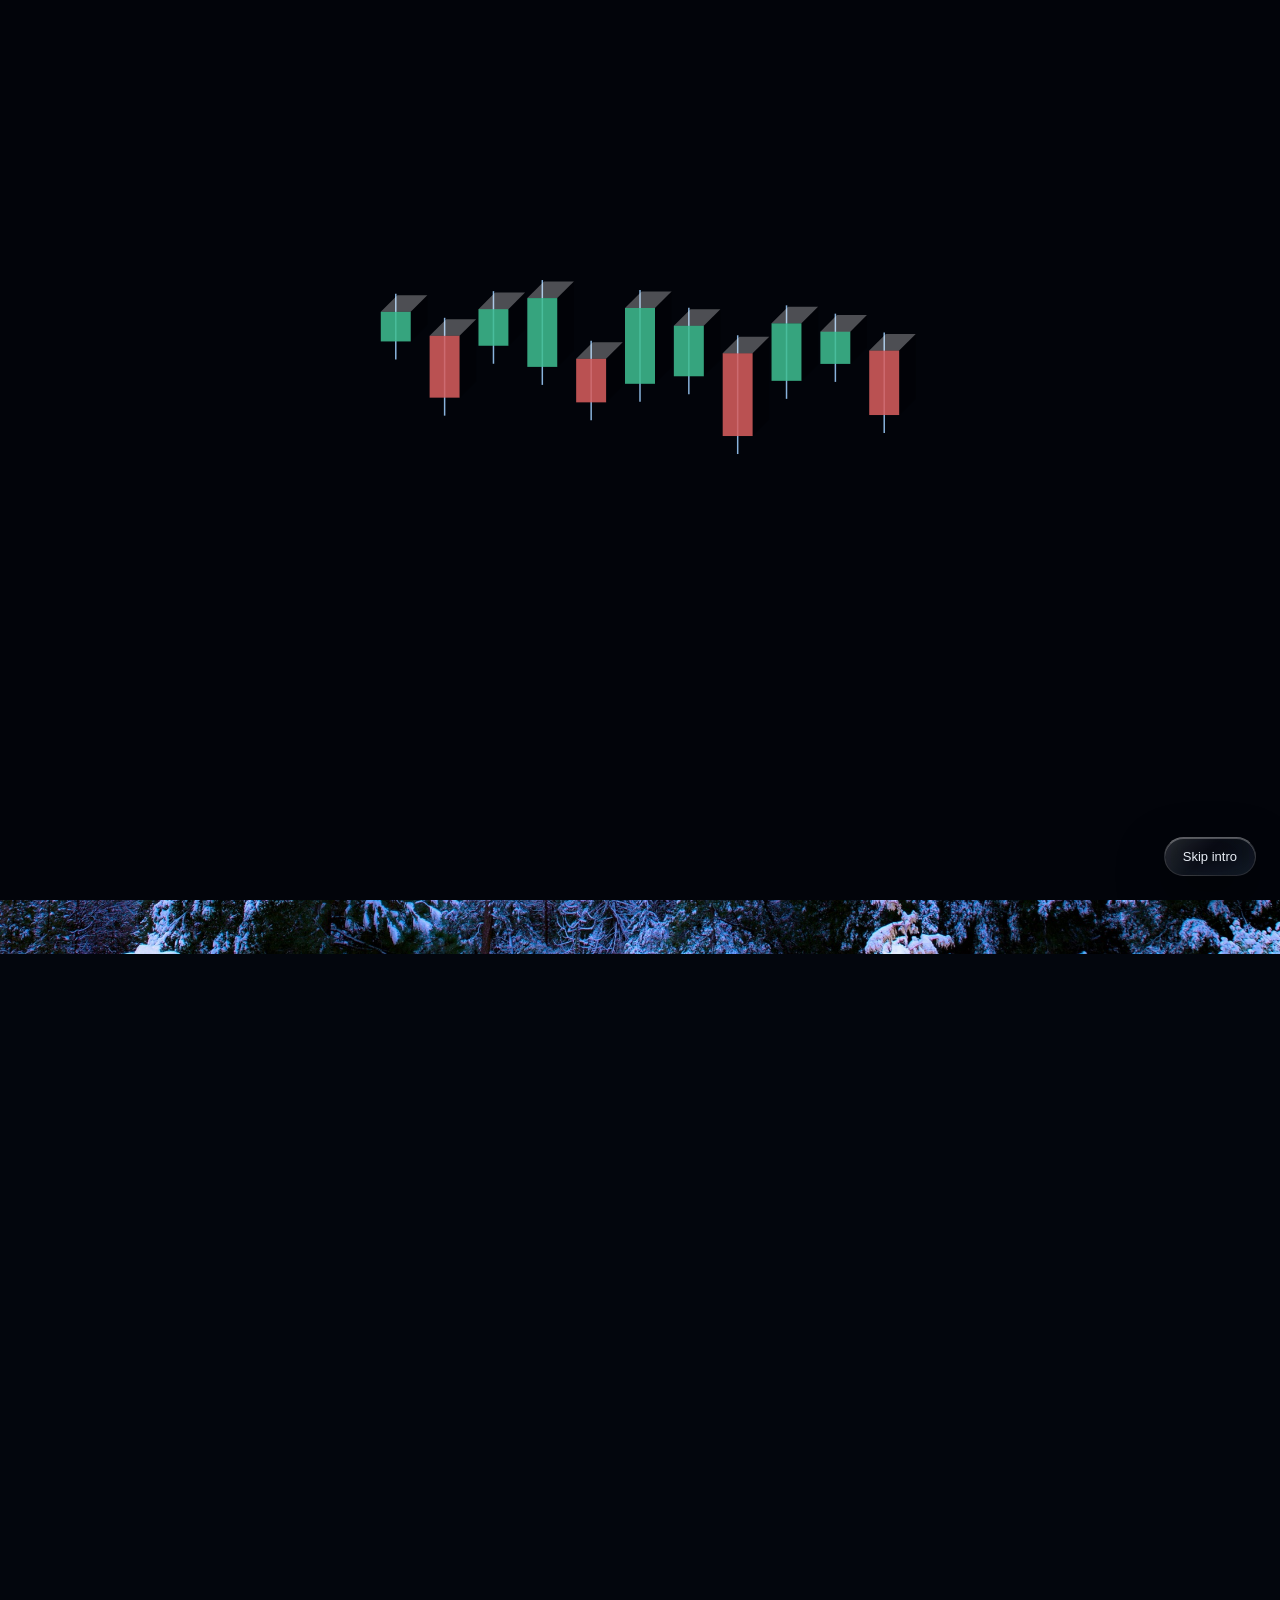
<file: index.html>
<!doctype html><html lang="en"><head><meta charset="utf-8"><meta name="viewport" content="width=device-width,initial-scale=1,viewport-fit=cover"><title>Crypto Orator — Independent Multi-Asset Trader</title><meta name="description" content="Crypto Orator is an independent trader focused on clarity, discipline and structured market analysis. No SL, No Trade, Emotions Are My Enemy."><link rel="canonical" href="https://cryptoorator.com/"><link rel="icon" href="assets/logo.svg"><meta property="og:title" content="Crypto Orator"><meta property="og:description" content="No SL, No Trade, Emotions Are My Enemy."><meta property="og:url" content="https://cryptoorator.com/"><meta property="og:image" content="https://cryptoorator.com/bg.jpg"><meta name="theme-color" content="#03060d"><link rel="stylesheet" href="css/style.css"></head><body>
<div id="bg"></div><div id="ov"></div>
<div id="pre" role="status" aria-label="Loading Crypto Orator"><canvas id="pc"></canvas><div class="pt"><img id="pl" src="assets/logo.svg" alt="" width="110" height="110"><h2 id="pn" class="metal">CRYPTO ORATOR</h2><p id="ps">No SL, No Trade, Emotions Are My Enemy.</p></div><button id="skip" class="gb glass">Skip intro</button></div>
<canvas id="fx" aria-hidden="true"></canvas>
<header>
<div class="glass bar"><div id="sess" aria-label="Forex market sessions"></div><div id="info" aria-live="off"></div></div>
<div class="glass bar"><div id="tick" aria-label="Live market prices"></div><div class="note">Not Exness quotes · <span id="tsn">Connecting…</span> · indicative Binance public data (QQQ proxy for Nasdaq) and ECB daily EUR/USD</div></div>
<nav class="glass bar nav" aria-label="Main"><a href="#home"><img src="assets/logo.svg" alt="Crypto Orator" width="26" height="26"></a><a href="#home">Home</a><a href="#about">About</a><a href="#markets">Markets</a><a href="#approach">Trading Approach</a><a href="blog.html">Market Insights</a><a href="#contact">Contact</a></nav>
</header>
<main>
<section id="home" data-u><div><img class="b logo3d" src="assets/logo.svg" alt="Crypto Orator logo" width="140" height="140"><h1 class="b metal">CRYPTO ORATOR</h1><p class="b slogan">No SL, No Trade, Emotions Are My Enemy.</p><p class="b">Independent Multi-Asset Trader · Trading Since 2024</p><div class="b row"><a class="gb glass" href="#approach">Explore My Approach</a><a class="gb glass" href="https://t.me/crypto_orator" rel="noopener">Connect on Telegram</a></div></div></section>
<section id="about" data-u><div class="w"><h2 class="b">About Crypto Orator</h2><p class="b">An independent trader focused on clarity, discipline and structured market analysis. Trading since 2024, on a select group of instruments, with a personal and relatively simple set of rules.</p><div class="g"><article class="b glass card"><h3>Discipline</h3><p>Rules come first. Every trade is planned before it is placed.</p></article><article class="b glass card"><h3>Risk awareness</h3><p>No SL, no trade. Risk is defined before entry, every time.</p></article><article class="b glass card"><h3>Emotional control</h3><p>Emotions are the enemy of a good plan, so the plan decides.</p></article></div></div></section>
<section id="markets" data-u><div class="w"><h2 class="b">Markets</h2><p class="b">Five instruments, and nothing else.</p><div class="g"><article class="b glass card"><div class="ic"></div><h3>XAU/USD</h3><p>Gold priced in US dollars, often watched as a safe-haven asset.</p></article><article class="b glass card"><div class="ic"></div><h3>US Oil</h3><p>US crude oil, sensitive to supply news and inventory data.</p></article><article class="b glass card"><div class="ic"></div><h3>NASDAQ / US Tech</h3><p>Exposure to large US technology companies.</p></article><article class="b glass card"><div class="ic"></div><h3>EUR/USD</h3><p>Euro against the US dollar, the most traded currency pair.</p></article><article class="b glass card"><div class="ic"></div><h3>BTC/USD</h3><p>Bitcoin against the US dollar, trading around the clock.</p></article></div></div></section>
<section id="approach" data-u><div class="w"><h2 class="b">Trading Approach</h2><p class="b">Eight concepts that shape a personal, rule-based approach. The animations are original educational illustrations, not real trades, live signals or guaranteed outcomes.</p>
<div class="g" data-u><article class="b glass card"><h3>Support &amp; Resistance</h3><canvas class="dg" data-d="0" role="img" aria-label="Price bouncing between support and resistance"></canvas><p>Price often pauses or turns at levels where buyers (support) or sellers (resistance) reacted before.</p></article><article class="b glass card"><h3>Order Blocks</h3><canvas class="dg" data-d="1" role="img" aria-label="Price reacting at an order block zone"></canvas><p>A zone around the last opposite candle before a strong move, watched as an area where price may react when revisited.</p></article></div>
<div class="g" data-u><article class="b glass card"><h3>Fair Value Gaps (FVG)</h3><canvas class="dg" data-d="2" role="img" aria-label="Three-candle imbalance and its gap"></canvas><p>A three-candle imbalance that leaves a gap between the first and third candle. Price sometimes returns to fill it.</p></article><article class="b glass card"><h3>Trendlines</h3><canvas class="dg" data-d="3" role="img" aria-label="Price following a rising trendline"></canvas><p>Lines joining higher lows (uptrend) or lower highs (downtrend) to read direction and possible reaction points.</p></article></div>
<div class="g" data-u><article class="b glass card"><h3>Breakout &amp; Breakdown</h3><canvas class="dg" data-d="4" role="img" aria-label="Price breaking above resistance"></canvas><p>Price closing beyond a key resistance (breakout) or support (breakdown), sometimes followed by a retest.</p></article><article class="b glass card"><h3>Fibonacci Golden Zone</h3><canvas class="dg" data-d="5" role="img" aria-label="Fibonacci retracement with golden zone"></canvas><p>Retracement levels drawn from a swing; the 50%–61.8% area is the golden zone. Used occasionally, never on its own.</p></article></div>
<div class="g" data-u><article class="b glass card"><h3>Liquidity Heatmaps</h3><canvas class="dg" data-d="6" role="img" aria-label="Illustrative liquidity heatmap"></canvas><p>Shows where orders may cluster. This is an illustration only, not real market data.</p></article><article class="b glass card"><h3>Supply &amp; Demand Zones</h3><canvas class="dg" data-d="7" role="img" aria-label="Price reacting to supply and demand zones"></canvas><p>Zones where selling (supply) or buying (demand) pressure previously drove sharp moves.</p></article></div>
</div></section>
<section id="contact" data-u><div class="w"><h2 class="b">Contact</h2><p class="b">Questions about strategy or market analysis? Telegram is the fastest way to reach me.</p><div class="b row" style="justify-content:flex-start"><a class="gb glass" href="https://t.me/crypto_orator" rel="noopener">Telegram</a><a class="gb glass" href="https://x.com/crypto_orator" rel="noopener">X / Twitter</a><a class="gb glass" href="mailto:info@cryptoorator.com">info@cryptoorator.com</a></div></div></section>
</main>
<footer id="foot" class="ft" data-u><div class="w"><div class="b wm metal" aria-hidden="true">CRYPTO ORATOR</div>
<div class="g fg"><div class="b glass card"><img src="assets/logo.svg" alt="" width="44" height="44"><p class="slogan">No SL, No Trade, Emotions Are My Enemy.</p><a class="gb glass" href="#home">Back to top</a></div>
<nav class="b glass card" aria-label="Footer"><h3>Explore</h3><a href="#about">About</a><a href="#markets">Markets</a><a href="#approach">Trading Approach</a><a href="blog.html">Market Insights</a></nav>
<div class="b glass card"><h3>Connect</h3><a href="https://t.me/crypto_orator" rel="noopener">Telegram</a><a href="https://x.com/crypto_orator" rel="noopener">X / Twitter</a><a href="mailto:info@cryptoorator.com">info@cryptoorator.com</a></div>
<div class="b glass card ck"><h3>Before every trade</h3><ul><li>Stop-loss is set</li><li>Risk is defined</li><li>Emotions are left outside</li></ul></div></div>
<div id="sky" class="b sky" aria-hidden="true"></div><p class="b fine">Educational content only. Trading involves substantial risk of loss; nothing here is financial advice or a signal service. Session times are conventional, not exchange opening hours.</p><p class="b fine">Ticker prices are indicative (Binance public data and ECB daily reference), not Exness quotes. © Crypto Orator</p></div></footer>
<a class="tg glass" href="https://t.me/crypto_orator" rel="noopener" aria-label="Contact Crypto Orator on Telegram"><svg viewBox="0 0 24 24"><path fill="#e8f4ff" d="M21.5 3.2 2.9 10.4c-.9.4-.9 1.2-.2 1.4l4.7 1.5 1.8 5.5c.2.6.4.7.9.3l2.6-2.1 4.8 3.5c.9.5 1.5.2 1.7-.8L22.9 4.6c.3-1.2-.4-1.8-1.4-1.4ZM8.7 13.2l9.6-6c.5-.3.9-.1.5.2l-7.9 7.1-.3 3.2Z"/></svg></a>
<script src="js/main.js"></script></body></html>
</file>
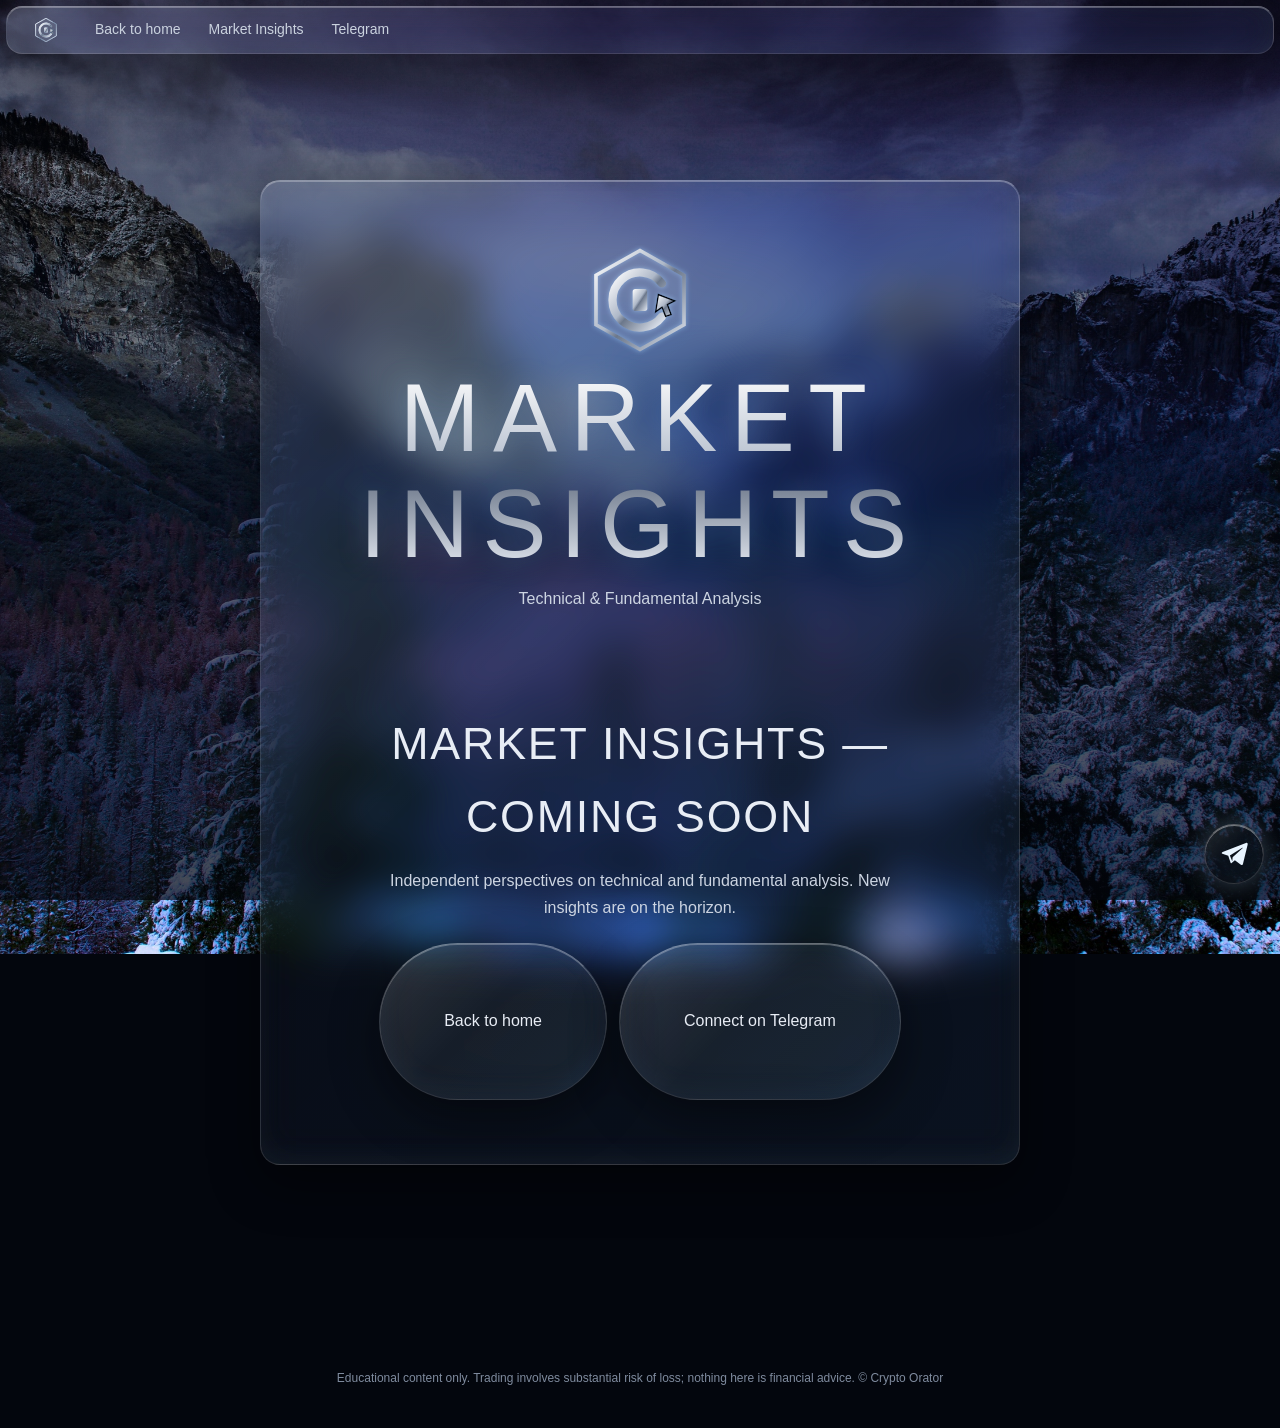
<file: blog.html>
<!doctype html><html lang="en"><head><meta charset="utf-8"><meta name="viewport" content="width=device-width,initial-scale=1,viewport-fit=cover"><title>Market Insights — Crypto Orator</title><meta name="description" content="Market Insights: independent technical and fundamental analysis from Crypto Orator. Coming soon."><link rel="canonical" href="https://cryptoorator.com/blog.html"><link rel="icon" href="assets/logo.svg"><meta name="theme-color" content="#03060d"><link rel="stylesheet" href="css/style.css"></head><body>
<div id="bg"></div><div id="ov" style="opacity:.7"></div>
<header><nav class="glass bar nav" aria-label="Main"><a href="index.html"><img src="assets/logo.svg" alt="Crypto Orator" width="26" height="26"></a><a href="index.html">Back to home</a><a href="blog.html" aria-current="page">Market Insights</a><a href="https://t.me/crypto_orator" rel="noopener">Telegram</a></nav></header>
<main class="cs"><div class="glass"><img class="logo3d" src="assets/logo.svg" alt="Crypto Orator" width="110" height="110"><h1 class="metal">MARKET INSIGHTS</h1><p>Technical &amp; Fundamental Analysis</p><div class="bars" aria-hidden="true"><i></i><i></i><i></i><i></i><i></i><i></i><i></i></div><h2>MARKET INSIGHTS — COMING SOON</h2><p>Independent perspectives on technical and fundamental analysis. New insights are on the horizon.</p><div class="row"><a class="gb glass" href="index.html">Back to home</a><a class="gb glass" href="https://t.me/crypto_orator" rel="noopener">Connect on Telegram</a></div>
<!-- Future articles: add <article class="glass card"> items inside this container -->
<div id="posts"></div></div></main>
<footer class="ft"><p class="fine">Educational content only. Trading involves substantial risk of loss; nothing here is financial advice. © Crypto Orator</p></footer>
<a class="tg glass" href="https://t.me/crypto_orator" rel="noopener" aria-label="Contact Crypto Orator on Telegram"><svg viewBox="0 0 24 24"><path fill="#e8f4ff" d="M21.5 3.2 2.9 10.4c-.9.4-.9 1.2-.2 1.4l4.7 1.5 1.8 5.5c.2.6.4.7.9.3l2.6-2.1 4.8 3.5c.9.5 1.5.2 1.7-.8L22.9 4.6c.3-1.2-.4-1.8-1.4-1.4ZM8.7 13.2l9.6-6c.5-.3.9-.1.5.2l-7.9 7.1-.3 3.2Z"/></svg></a>
</body></html>
</file>
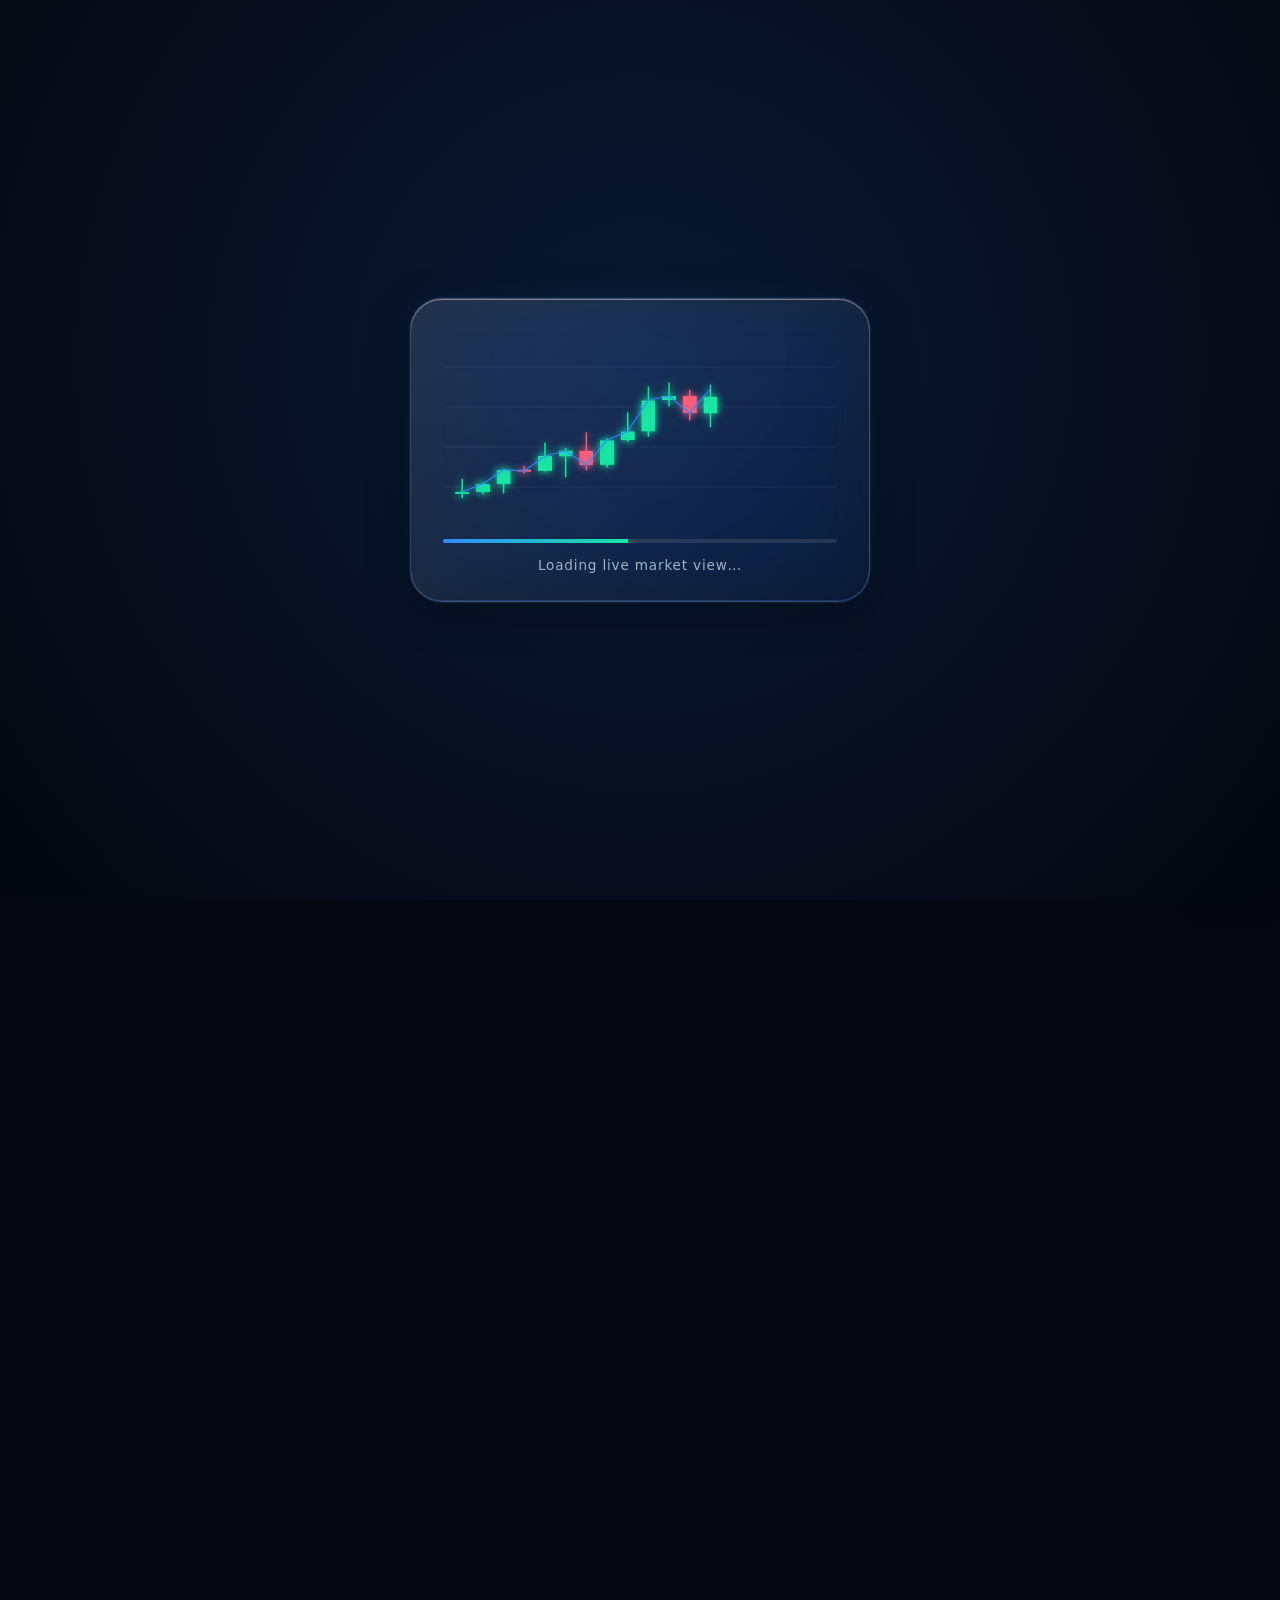
<file: Crypto Orator – Trader Portfolio.html>
<!DOCTYPE html>
<html lang="en"><head>
<meta charset="utf-8">
<meta name="viewport" content="width=device-width, initial-scale=1, viewport-fit=cover">
<title>Crypto Orator — Forex & Crypto Trading Support</title>
<style>
:root{--blue:#2f8bff;--green:#19e6a1;--ink:#eef6ff;--mute:#9db3c9;box-sizing:border-box;padding-top:env(safe-area-inset-top,0px);padding-bottom:env(safe-area-inset-bottom,0px)}
*{box-sizing:border-box;margin:0}
html{scroll-behavior:smooth;scroll-padding-top:150px}
body{font-family:"Sora","Segoe UI",system-ui,sans-serif;color:var(--ink);background:#05080f;min-height:100vh;overflow-x:hidden}
.bg{position:fixed;inset:0;z-index:-2;background:url(bg.jpg) center/cover no-repeat fixed,radial-gradient(60% 50% at 20% 15%,#0d3a6b 0,transparent 70%),radial-gradient(50% 50% at 85% 80%,#0a5a46 0,transparent 70%),#05080f}
.bg::after{content:"";position:absolute;inset:0;background:linear-gradient(180deg,rgba(3,6,14,.55),rgba(3,6,14,.8))}
.glass{position:relative;overflow:hidden;background:linear-gradient(135deg,rgba(255,255,255,.13),rgba(255,255,255,.03));backdrop-filter:blur(20px) saturate(180%);-webkit-backdrop-filter:blur(20px) saturate(180%);border:1px solid rgba(255,255,255,.16);box-shadow:inset 0 1px 0 rgba(255,255,255,.4),inset 0 -1px 0 rgba(47,139,255,.25),0 0 0 1px rgba(47,139,255,.12),0 10px 40px rgba(0,0,0,.45),0 0 30px rgba(47,139,255,.1);transition:box-shadow .4s,transform .4s}
.glass::after{content:"";position:absolute;inset:0;pointer-events:none;background:linear-gradient(115deg,transparent 35%,rgba(255,255,255,.28) 50%,transparent 65%);transform:translateX(-120%);transition:transform .8s}
.glass::before{content:"";position:absolute;inset:0;pointer-events:none;background:radial-gradient(240px circle at var(--mx,50%) var(--my,0%),rgba(120,200,255,.18),transparent 60%);opacity:0;transition:opacity .3s}
.glass:hover::after{transform:translateX(120%)}.glass:hover::before{opacity:1}
.glass:hover{box-shadow:inset 0 1px 0 rgba(255,255,255,.55),0 0 0 1px rgba(25,230,161,.35),0 14px 50px rgba(0,0,0,.5),0 0 45px rgba(25,230,161,.22)}
a{color:inherit;text-decoration:none}
/* preloader */
#pre{position:fixed;inset:0;z-index:100;display:grid;place-items:center;background:radial-gradient(circle at 50% 40%,#0a1a33,#03060e);transition:opacity .9s,visibility .9s}
#pre.done{opacity:0;visibility:hidden}
#pre .box{padding:28px 32px;border-radius:32px;text-align:center;width:min(460px,90vw)}
#pre canvas{width:100%;height:200px;display:block}
#pre p{margin-top:14px;font-size:.85rem;color:var(--mute);letter-spacing:.06em}
.bar{height:4px;border-radius:4px;background:rgba(255,255,255,.1);margin-top:12px;overflow:hidden}
.bar i{display:block;height:100%;width:0;background:linear-gradient(90deg,var(--blue),var(--green));box-shadow:0 0 12px var(--green)}
/* layout */
.wrap{width:min(1100px,92vw);margin:0 auto;display:flex;flex-direction:column;gap:22px;padding:14px 0 120px}
.slot{will-change:transform,opacity}
.pre-asm .slot{opacity:0}
header.slot{position:sticky;top:10px;z-index:20;display:flex;flex-direction:column;gap:10px}
.nav{display:flex;align-items:center;justify-content:space-between;gap:12px;padding:10px 14px 10px 20px;border-radius:999px;flex-wrap:wrap}
.logo{font-weight:700;letter-spacing:.02em}.logo b{color:var(--green);text-shadow:0 0 14px var(--green)}
.nav nav{display:flex;gap:4px;flex-wrap:wrap}
.nav nav a,.soc a{padding:8px 14px;border-radius:999px;font-size:.88rem;color:var(--mute);transition:.3s}
.nav nav a:hover{color:#fff;background:rgba(255,255,255,.1)}
.soc{display:flex;gap:6px}.soc a{padding:0;width:38px;height:38px;display:grid;place-items:center;border:1px solid rgba(255,255,255,.18);background:rgba(255,255,255,.06)}
.soc a:hover{color:#fff;box-shadow:0 0 18px var(--blue);border-color:var(--blue)}
.soc svg{width:18px;height:18px;fill:currentColor}
.ticker{border-radius:999px;padding:10px 0;overflow:hidden;mask-image:linear-gradient(90deg,transparent,#000 6%,#000 94%,transparent)}
.track{display:flex;width:max-content;animation:run 28s linear infinite}
.ticker:hover .track{animation-play-state:paused}
.track span{padding:0 28px;font-size:.9rem;white-space:nowrap;font-variant-numeric:tabular-nums}
.track em{font-style:normal;color:var(--mute);margin-right:8px}
.up{color:var(--green)}.dn{color:#ff5d7a}
@keyframes run{to{transform:translateX(-50%)}}
.hero{border-radius:40px;padding:clamp(34px,7vw,84px) clamp(22px,5vw,64px);text-align:left}
.hero h1{font-size:clamp(2.2rem,6.2vw,4.8rem);line-height:1.02;letter-spacing:-.03em;font-weight:800;max-width:14ch}
.hero h1 span{background:linear-gradient(90deg,var(--blue),var(--green));-webkit-background-clip:text;background-clip:text;color:transparent;filter:drop-shadow(0 0 18px rgba(25,230,161,.35))}
.hero p{margin:22px 0 32px;max-width:52ch;color:var(--mute);font-size:1.05rem;line-height:1.65}
.btn{display:inline-flex;align-items:center;gap:10px;padding:16px 30px;border-radius:999px;font-weight:700;color:#fff;background:linear-gradient(135deg,rgba(47,139,255,.55),rgba(25,230,161,.4));border:1px solid rgba(255,255,255,.35);box-shadow:inset 0 1px 0 rgba(255,255,255,.5),0 0 34px rgba(47,139,255,.45),0 0 60px rgba(25,230,161,.2);animation:pulse 3s infinite}
.btn svg{width:20px;height:20px;fill:#fff}
@keyframes pulse{50%{box-shadow:inset 0 1px 0 rgba(255,255,255,.5),0 0 46px rgba(47,139,255,.7),0 0 80px rgba(25,230,161,.4)}}
.sec h2{font-size:clamp(1.6rem,3.6vw,2.4rem);letter-spacing:-.02em;margin:6px 6px 4px}
.sec>p{margin:0 6px 20px;color:var(--mute);max-width:60ch;line-height:1.6}
.grid{display:grid;grid-template-columns:repeat(auto-fit,minmax(240px,1fr));gap:16px}
.card{border-radius:28px;padding:26px}
.card:hover{transform:translateY(-6px)}
.card .ic{width:46px;height:46px;border-radius:16px;display:grid;place-items:center;margin-bottom:16px;border:1px solid rgba(255,255,255,.25);background:rgba(47,139,255,.18);box-shadow:0 0 20px rgba(47,139,255,.4)}
.card:nth-child(even) .ic{background:rgba(25,230,161,.16);box-shadow:0 0 20px rgba(25,230,161,.4)}
.card svg{width:24px;height:24px;stroke:#fff;fill:none;stroke-width:1.8;stroke-linecap:round;stroke-linejoin:round}
.card h3{font-size:1.15rem;margin-bottom:8px}.card p{color:var(--mute);font-size:.93rem;line-height:1.6}
.cta{border-radius:36px;padding:clamp(28px,5vw,54px);text-align:center}
.cta h2{font-size:clamp(1.5rem,3.6vw,2.4rem);letter-spacing:-.02em;margin-bottom:10px}
.cta p{color:var(--mute);margin-bottom:24px}
footer.slot{border-radius:28px;padding:22px 26px;display:flex;flex-direction:column;gap:14px;align-items:center;text-align:center}
footer small{color:var(--mute);max-width:80ch;line-height:1.6;font-size:.78rem}
.fab{position:fixed;right:max(18px,env(safe-area-inset-right));bottom:calc(18px + env(safe-area-inset-bottom,0px));z-index:50;width:62px;height:62px;border-radius:50%;display:grid;place-items:center;background:linear-gradient(135deg,rgba(47,139,255,.6),rgba(25,230,161,.45));animation:float 3.5s ease-in-out infinite,pulse 3s infinite}
.fab svg{width:30px;height:30px;fill:#fff}
@keyframes float{50%{transform:translateY(-8px)}}
/* labourer agents */
.bot{position:fixed;left:0;top:0;z-index:90;width:34px;height:34px;pointer-events:none;filter:drop-shadow(0 0 8px var(--green))}
.bot svg{width:100%;height:100%}
.bot .beam{animation:spin 1s linear infinite;transform-origin:center}
@keyframes spin{to{transform:rotate(360deg)}}
.spark{position:fixed;z-index:89;width:4px;height:4px;border-radius:50%;background:var(--green);box-shadow:0 0 8px var(--green);pointer-events:none}
:focus-visible{outline:2px solid var(--green);outline-offset:3px}
@media(max-width:640px){.nav nav{display:none}}
@media(prefers-reduced-motion:reduce){.track,.btn,.fab{animation:none}.glass::after{display:none}}
</style></head>
<body>
<div class="bg"></div>

<div id="pre"><div class="box glass"><canvas id="cv" width="800" height="400"></canvas><div class="bar"><i id="pb"></i></div><p>Loading live market view…</p></div></div>

<svg width="0" height="0" style="position:absolute"><defs>
<symbol id="tg" viewBox="0 0 24 24"><path d="M21.5 3.3 2.9 10.5c-1.3.5-1.2 1.2-.2 1.5l4.7 1.5 1.8 5.5c.2.6.4.8.8.8s.6-.2.9-.5l2.3-2.3 4.7 3.5c.9.5 1.5.2 1.7-.8L22.9 4.7c.3-1.2-.5-1.8-1.4-1.4ZM8.6 13.2l9.6-6c.5-.3.9-.1.6.2l-8 7.2-.3 3.4-1.9-4.8Z"/></symbol>
<symbol id="x" viewBox="0 0 24 24"><path d="M18.2 2.3h3.3l-7.2 8.3 8.5 11.2h-6.7l-5.2-6.8-6 6.8H1.6l7.7-8.8L1.2 2.3H8l4.7 6.2 5.5-6.2Zm-1.2 17.5h1.8L7.1 4.2H5.1L17 19.8Z"/></symbol>
<symbol id="mail" viewBox="0 0 24 24"><path d="M3 5h18a1 1 0 0 1 1 1v12a1 1 0 0 1-1 1H3a1 1 0 0 1-1-1V6a1 1 0 0 1 1-1Zm9 7.2L4.5 7v1.4L12 13.6l7.5-5.2V7L12 12.2Z"/></symbol>
</defs></svg>

<div class="wrap pre-asm" id="wrap">
<header class="slot" data-from="top">
 <div class="nav glass">
  <a class="logo" href="#top">Crypto<b>Orator</b></a>
  <nav><a href="#top">Home</a><a href="#method">Methodology</a><a href="#contact">Contact</a></nav>
  <div class="soc">
   <a href="https://t.me/crypto_orator" aria-label="Telegram" target="_blank" rel="noopener"><svg><use href="#tg"/></svg></a>
   <a href="https://x.com/crypto_orator" aria-label="X / Twitter" target="_blank" rel="noopener"><svg><use href="#x"/></svg></a>
   <a href="mailto:info@cryptoorator.com" aria-label="Email"><svg><use href="#mail"/></svg></a>
  </div>
 </div>
 <div class="ticker glass slot-t" aria-label="Price ticker"><div class="track" id="track"></div></div>
</header>

<section class="hero glass slot" id="top" data-from="left">
 <h1>Trade with a mentor beside you.</h1>
 <p>One-on-one personal trading support and market analysis for new Forex and crypto traders. Learn to read price, plan entries, and manage risk with clear, step-by-step guidance.</p>
 <a class="btn" href="https://t.me/crypto_orator" target="_blank" rel="noopener"><svg><use href="#tg"/></svg>Message me on Telegram</a>
</section>

<section class="sec slot" id="method" data-from="right">
 <h2>How I read the market</h2>
 <p>Five price-action concepts I use on every chart, and teach in every session.</p>
 <div class="grid">
  <article class="card glass"><div class="ic"><svg viewBox="0 0 24 24"><path d="M3 8h18M3 16h18M7 12l3-3 3 4 4-5"/></svg></div><h3>Support &amp; Resistance</h3><p>Price levels where buyers or sellers have repeatedly stepped in. They frame every trade idea.</p></article>
  <article class="card glass"><div class="ic"><svg viewBox="0 0 24 24"><rect x="4" y="9" width="7" height="10" rx="1"/><path d="M15 5v14M19 8v8"/></svg></div><h3>Order Block (OB)</h3><p>The last opposing candle before a strong move, where large orders often sit waiting.</p></article>
  <article class="card glass"><div class="ic"><svg viewBox="0 0 24 24"><path d="M4 6h16M4 18h16M12 6v12M9 9l3-3 3 3M9 15l3 3 3-3"/></svg></div><h3>Supply &amp; Demand Zones</h3><p>Areas where price left quickly, showing an imbalance between sellers and buyers.</p></article>
  <article class="card glass"><div class="ic"><svg viewBox="0 0 24 24"><path d="M5 20V10M12 14V4M19 20v-8"/><path d="M5 10h7M12 14h7" stroke-dasharray="2 3"/></svg></div><h3>Fair Value Gap (FVG)</h3><p>A three-candle gap that price tends to revisit to fill inefficiency before continuing.</p></article>
  <article class="card glass"><div class="ic"><svg viewBox="0 0 24 24"><path d="M3 5h18M3 10h18M3 15h18M3 20h18"/><path d="M3 13h18" stroke-width="3" opacity=".6"/></svg></div><h3>Golden Zone (Fibonacci)</h3><p>The 0.618–0.786 retracement area, where pullbacks often end and trends resume.</p></article>
 </div>
</section>

<section class="cta glass slot" id="contact" data-from="bottom">
 <h2>Ready for your first guided trade?</h2>
 <p>Tell me your experience level and goals. I will reply with a plan for your first week.</p>
 <a class="btn" href="https://t.me/crypto_orator" target="_blank" rel="noopener"><svg><use href="#tg"/></svg>Start on Telegram</a>
</section>

<footer class="glass slot" data-from="left">
 <div class="soc">
  <a href="https://t.me/crypto_orator" aria-label="Telegram" target="_blank" rel="noopener"><svg><use href="#tg"/></svg></a>
  <a href="https://x.com/crypto_orator" aria-label="X / Twitter" target="_blank" rel="noopener"><svg><use href="#x"/></svg></a>
  <a href="mailto:info@cryptoorator.com" aria-label="Email"><svg><use href="#mail"/></svg></a>
 </div>
 <small>Risk disclaimer: Trading Forex, crypto and CFDs carries a high level of risk and may not suit every investor. You can lose some or all of your capital. Nothing here is financial advice. Past performance does not guarantee future results. Only trade with money you can afford to lose.</small>
 <small>© 2026 Crypto Orator</small>
</footer>
</div>

<a class="fab glass" href="https://t.me/crypto_orator" aria-label="Telegram" target="_blank" rel="noopener"><svg><use href="#tg"/></svg></a>

<script>
const RM=matchMedia('(prefers-reduced-motion: reduce)').matches;
const sleep=ms=>new Promise(r=>setTimeout(r,ms));
/* glass cursor light */
document.addEventListener('pointermove',e=>{const g=e.target.closest&&e.target.closest('.glass');if(g){const r=g.getBoundingClientRect();g.style.setProperty('--mx',(e.clientX-r.left)+'px');g.style.setProperty('--my',(e.clientY-r.top)+'px')}});

/* ticker */
const P={BTC:{p:67250,d:2},ETH:{p:2480,d:2},XAUUSD:{p:2650,d:2}};
const fmt=(v,d)=>v.toLocaleString('en-US',{minimumFractionDigits:d,maximumFractionDigits:d});
const open0={};
function draw(){const one=Object.entries(P).map(([k,o])=>{open0[k]??=o.p;const c=(o.p/open0[k]-1)*100;return `<span><em>${k}</em>$${fmt(o.p,o.d)} <b class="${c>=0?'up':'dn'}">${c>=0?'▲':'▼'} ${Math.abs(c).toFixed(2)}%</b></span>`}).join('');
 document.getElementById('track').innerHTML=one.repeat(4)}
async function live(){try{const s=encodeURIComponent('["BTCUSDT","ETHUSDT","PAXGUSDT"]');
 const r=await fetch('https://api.binance.com/api/v3/ticker/price?symbols='+s);const j=await r.json();
 const m={BTCUSDT:'BTC',ETHUSDT:'ETH',PAXGUSDT:'XAUUSD'};j.forEach(i=>{P[m[i.symbol]].p=parseFloat(i.price)});return true}catch(e){return false}}
async function tick(){if(!(await live())){for(const k in P)P[k].p*=1+(Math.random()-.5)*.0016}draw()}
draw();tick();setInterval(tick,5000);

/* preloader candles */
const cv=document.getElementById('cv'),cx=cv.getContext('2d');
const N=18,cs=[];let pr=50;for(let i=0;i<N;i++){const o=pr,c=o+(Math.random()-.42)*30;cs.push({o,c,h:Math.max(o,c)+Math.random()*12,l:Math.min(o,c)-Math.random()*12});pr=c}
let t0=performance.now(),raf;
function frame(now){const t=(now-t0)/1000;cx.clearRect(0,0,800,400);
 const mn=Math.min(...cs.map(c=>c.l))-10,mx=Math.max(...cs.map(c=>c.h))+10,Y=v=>380-(v-mn)/(mx-mn)*350;
 cx.strokeStyle='rgba(255,255,255,.06)';for(let i=1;i<5;i++){cx.beginPath();cx.moveTo(0,i*80);cx.lineTo(800,i*80);cx.stroke()}
 cs.forEach((c,i)=>{const k=Math.min(1,Math.max(0,t*3-i*.35)),e=1-Math.pow(1-k,3);if(!k)return;
  const w=Math.sin(t*2+i)*.03,x=25+i*42,up=c.c>=c.o,col=up?'#19e6a1':'#ff5d7a';
  const f=v=>Y(c.o+(v-c.o)*e*(1+w));cx.shadowColor=col;cx.shadowBlur=18;cx.strokeStyle=col;cx.fillStyle=col;cx.lineWidth=3;
  cx.beginPath();cx.moveTo(x+14,f(c.h));cx.lineTo(x+14,f(c.l));cx.stroke();
  const a=f(c.o),b=f(c.c);cx.fillRect(x,Math.min(a,b),28,Math.max(4,Math.abs(a-b)))});
 cx.shadowBlur=0;
 cx.beginPath();cs.forEach((c,i)=>{const k=Math.min(1,Math.max(0,t*3-i*.35));if(k>0){const x=39+i*42;i?cx.lineTo(x,Y(c.c)):cx.moveTo(x,Y(c.c))}});
 cx.strokeStyle='#2f8bff';cx.lineWidth=2;cx.shadowColor='#2f8bff';cx.shadowBlur=14;cx.stroke();
 document.getElementById('pb').style.width=Math.min(100,t/(RM?.5:3.2)*100)+'%';
 raf=requestAnimationFrame(frame)}
raf=requestAnimationFrame(frame);

/* labourer agents */
const botSVG=`<svg viewBox="0 0 40 40"><circle class="beam" cx="20" cy="20" r="17" fill="none" stroke="#2f8bff" stroke-width="2" stroke-dasharray="6 5"/><rect x="9" y="12" width="22" height="17" rx="6" fill="#0c1a2e" stroke="#19e6a1" stroke-width="2"/><circle cx="15" cy="20" r="2.6" fill="#19e6a1"/><circle cx="25" cy="20" r="2.6" fill="#19e6a1"/><path d="M20 12V6" stroke="#2f8bff" stroke-width="2"/><circle cx="20" cy="5" r="2.5" fill="#2f8bff"/></svg>`;
function mkBot(x,y){const b=document.createElement('div');b.className='bot';b.innerHTML=botSVG;b.style.transform=`translate(${x}px,${y}px)`;document.body.appendChild(b);return b}
function sparks(x,y){for(let i=0;i<6;i++){const s=document.createElement('div');s.className='spark';s.style.left=x+'px';s.style.top=y+'px';document.body.appendChild(s);
 s.animate([{transform:'translate(0,0)',opacity:1},{transform:`translate(${(Math.random()-.5)*60}px,${(Math.random()-.5)*60}px)`,opacity:0}],{duration:500}).onfinish=()=>s.remove()}}
const mv=(el,x,y,d)=>el.animate([{transform:el.style.transform},{transform:`translate(${x}px,${y}px)`}],{duration:d,easing:'cubic-bezier(.6,0,.3,1)',fill:'forwards'}).finished.then(()=>{el.style.transform=`translate(${x}px,${y}px)`});

async function assemble(){
 const slots=[...document.querySelectorAll('.slot')].filter(e=>!e.classList.contains('slot-t'));
 const W=innerWidth,H=innerHeight,ease='cubic-bezier(.2,.9,.25,1)';
 for(const el of slots){
  const r=el.getBoundingClientRect(),from=el.dataset.from;
  const vis=r.top<H&&r.bottom>0;
  const ty=Math.max(10,Math.min(H-50,r.top+Math.min(r.height,H-r.top)/2));
  if(!vis){el.style.opacity=1;continue}
  const off={top:[0,-140],left:[-W*.5,0],right:[W*.5,0],bottom:[0,160]}[from]||[0,80];
  const sx=from==='left'?-50:from==='right'?W+20:Math.random()*W,sy=from==='top'?-50:from==='bottom'?H+20:ty-20;
  const bots=[0,1].map(i=>mkBot(sx,sy+i*30));
  const px=from==='left'?r.left+r.width*.3:from==='right'?r.right-r.width*.3:r.left+r.width*(.3+Math.random()*.4);
  await Promise.all(bots.map((b,i)=>mv(b,px+i*40,ty+(i?30:-30),RM?1:650)));
  sparks(px,ty);
  const slide=el.animate([{opacity:0,transform:`translate(${off[0]}px,${off[1]}px) scale(.96)`,filter:'blur(8px)'},{opacity:1,transform:'none',filter:'blur(0)'}],{duration:RM?1:850,easing:ease,fill:'forwards'});
  el.style.opacity=1;
  /* bots push the element in */
  bots.forEach((b,i)=>mv(b,px+i*40-off[0]*.15,ty+(i?30:-30)-off[1]*.15,RM?1:850));
  await slide.finished;
  el.getAnimations().forEach(a=>a.cancel());
  await Promise.all(bots.map(b=>mv(b,from==='right'?W+60:from==='left'?-60:Math.random()*W,from==='bottom'?H+60:-60,RM?1:500)));
  bots.forEach(b=>b.remove());
 }
 document.querySelectorAll('.slot').forEach(e=>e.style.opacity=1);
 document.getElementById('wrap').classList.remove('pre-asm');
}
(async()=>{await sleep(RM?600:3400);const p=document.getElementById('pre');p.classList.add('done');await sleep(500);cancelAnimationFrame(raf);await assemble()})();
</script>
</body></html>
</file>
<file: css/style.css>
:root{--ice:#9fd0ff;--up:#4fd1a1;--dn:#ef6b6b;--hh:170px}
*{box-sizing:border-box;margin:0}html{scroll-behavior:smooth}
body{background:#03060d;color:#e8edf5;font:16px/1.65 -apple-system,BlinkMacSystemFont,"SF Pro Display","Segoe UI",Inter,sans-serif;overflow-x:hidden}
a{color:inherit}#bg,#ov{position:fixed;inset:0;z-index:-2}
#bg{background:url(../bg.jpg) center/cover;transform:scale(1.12);will-change:transform,opacity}
#ov{z-index:-1;background:linear-gradient(#03060d88,#050a1ad0 55%,#03060d);opacity:.5}
.glass{background:linear-gradient(135deg,#ffffff22,#ffffff08 45%,#9fd0ff10);backdrop-filter:blur(22px) saturate(1.6);-webkit-backdrop-filter:blur(22px) saturate(1.6);border:1px solid #ffffff22;border-top-color:#ffffff55;border-radius:20px;box-shadow:inset 0 1px 0 #fff4,inset 0 -8px 24px #9fd0ff0f,0 18px 50px #0007}
.metal{background:linear-gradient(180deg,#fff,#b9c2d0 45%,#6f7a8c 55%,#e9eef6);-webkit-background-clip:text;background-clip:text;color:transparent;filter:drop-shadow(0 0 14px #9fd0ff44)}
header{position:sticky;top:0;z-index:50;display:grid;gap:5px;padding:max(6px,env(safe-area-inset-top)) 6px 0}
.bar{padding:6px 12px;border-radius:16px}
#sess{display:grid;grid-template-columns:repeat(4,1fr);gap:6px}
.sc{font-size:12px;line-height:1.3;opacity:.55;transition:opacity .6s}.sc.on{opacity:1}
.sc i{display:inline-block;width:8px;height:8px;border-radius:50%;background:#6f7a8c;margin-right:5px;transition:.6s}
.sc.on i{background:var(--up);box-shadow:0 0 8px var(--up)}.sc small{display:block;color:#aab4c4;font-variant-numeric:tabular-nums}
#info,.note{font-size:11px;color:#98a4b6;margin-top:3px;white-space:nowrap;overflow:hidden;text-overflow:ellipsis}
#tick{display:flex;gap:14px;overflow-x:auto;scrollbar-width:none}
.ti{flex:1 0 auto;display:grid;line-height:1.2;border-radius:10px;padding:2px 8px;font-variant-numeric:tabular-nums}
.ti b{font-size:11px;font-weight:500;color:#aab4c4}.ti span{font-size:15px;font-weight:600}.ti em{font-size:11px;font-style:normal;color:#98a4b6}
.ti em.p{color:var(--up)}.ti em.n{color:var(--dn)}.ti.na span{font-size:12px;color:#98a4b6}
.ti.up{animation:fu 1s}.ti.dn{animation:fd 1s}
@keyframes fu{0%{background:#4fd1a133;color:var(--up)}}@keyframes fd{0%{background:#ef6b6b33;color:var(--dn)}}
.nav{display:flex;gap:4px;align-items:center;overflow-x:auto;scrollbar-width:none}.nav img{display:block;margin:0 8px 0 2px}
.nav a{padding:4px 12px;border-radius:99px;text-decoration:none;font-size:14px;white-space:nowrap;color:#cbd3df;transition:.3s}
.nav a:hover,.nav a:focus-visible,.gb:hover,.gb:focus-visible{background:#ffffff26;color:#fff;outline:0}
section{padding:12vh 5vw;scroll-margin-top:var(--hh)}.w{max-width:1100px;margin:auto}
h1{font-size:clamp(2.2rem,9vw,6rem);font-weight:200;letter-spacing:.14em;line-height:1.1}
h2{font-size:clamp(1.7rem,5vw,2.8rem);font-weight:300;letter-spacing:.04em;margin-bottom:14px}h3{font-weight:500;font-size:1.15rem;margin-bottom:6px}
p{max-width:62ch;color:#cdd5e2}.slogan{font-size:clamp(1rem,2.6vw,1.4rem);font-style:italic;margin:14px auto;color:#e8edf5}
#home{min-height:calc(100svh - var(--hh));display:grid;place-items:center;text-align:center}
#home p{margin-inline:auto}.logo3d{display:block;margin:0 auto 10px;width:clamp(90px,18vw,140px);animation:fl 7s ease-in-out infinite}
@keyframes fl{0%,100%{transform:perspective(500px) rotateY(-16deg)}50%{transform:perspective(500px) rotateY(16deg) translateY(-6px)}}
.row{display:flex;gap:12px;justify-content:center;flex-wrap:wrap;margin-top:22px}
.gb{display:inline-block;padding:12px 26px;border-radius:99px;text-decoration:none;font:inherit;color:#e8edf5;cursor:pointer;transition:.3s}
.g{display:grid;gap:18px;margin-top:22px;grid-template-columns:repeat(auto-fit,minmax(min(100%,300px),1fr))}
.card{padding:22px}.card small{color:#8d99ac;font-size:12px}
canvas.dg{width:100%;aspect-ratio:16/10;display:block;margin:10px 0;border-radius:12px;background:#02050c88}
.ic{width:42px;height:4px;border-radius:4px;margin-bottom:14px;background:linear-gradient(90deg,#fff,#9fd0ff,#8e7cff)}
.ft{padding:8vh 5vw 40px;color:#7f8b9e;font-size:13px}
.wm{font-size:clamp(1.6rem,8.4vw,8rem);font-weight:200;letter-spacing:.04em;white-space:nowrap;text-align:center;line-height:1.1;-webkit-box-reflect:below -.12em linear-gradient(transparent 55%,#ffffff22)}
.fg{margin:34px 0 22px;grid-template-columns:repeat(auto-fit,minmax(min(100%,220px),1fr))}
.fg .card{display:flex;flex-direction:column;align-items:flex-start;gap:6px;font-size:14px}.fg a{text-decoration:none;color:#cbd3df;padding:2px 0;transition:.3s}.fg a:not(.gb):hover{color:#fff;transform:translateX(4px)}
.fg .slogan{margin:6px 0 10px;font-size:14px}.ck ul{list-style:none;padding:0;display:grid;gap:8px}.ck li{display:flex;gap:10px;align-items:center;color:#cdd5e2}
.ck li::before{content:"✓";display:grid;place-items:center;flex:none;width:20px;height:20px;border-radius:50%;border:1px solid #9fd0ff66;color:var(--up);font-size:12px;animation:tkp 6s infinite}
.ck li:nth-child(2)::before{animation-delay:.6s}.ck li:nth-child(3)::before{animation-delay:1.2s}@keyframes tkp{0%,12%,100%{box-shadow:none}6%{box-shadow:0 0 12px var(--up)}}
.sky{display:flex;align-items:flex-end;gap:3px;height:70px;margin:26px 0 14px;-webkit-mask:linear-gradient(#000 30%,transparent);mask:linear-gradient(#000 30%,transparent)}
.sky i{flex:1;height:calc(var(--h)*1%);border-radius:2px;background:linear-gradient(var(--c,#4fd1a1),transparent);transform-origin:bottom;animation:sk 5s ease-in-out infinite;animation-delay:calc(var(--d)*-1s)}
@keyframes sk{50%{transform:scaleY(.55)}}.fine{max-width:none;font-size:12px;text-align:center;margin:6px auto 0;color:#7f8b9e}
.tg{position:fixed;right:max(16px,env(safe-area-inset-right));bottom:max(16px,env(safe-area-inset-bottom));z-index:60;width:60px;height:60px;border-radius:50%;display:grid;place-items:center;animation:fl2 5s ease-in-out infinite;box-shadow:inset 0 1px 0 #fff6,0 0 28px #9fd0ff55,0 12px 30px #0008}
.tg svg{width:30px}.tg::before{content:"Need Help? Let’s Connect!";position:absolute;right:72px;padding:8px 14px;border-radius:99px;background:#0a1020cc;border:1px solid #ffffff30;font-size:13px;white-space:nowrap;opacity:0;pointer-events:none;transition:.3s}
.tg:hover::before,.tg:focus-visible::before{opacity:1}@keyframes fl2{50%{transform:translateY(-6px)}}
.sw .b:not(.on){clip-path:inset(0 100% 0 0)}
#pre{position:fixed;inset:0;z-index:999;background:#02040a;display:grid;place-items:center;transition:opacity .9s,filter .9s,transform .9s}
#pre.out{opacity:0;filter:blur(14px);transform:scale(1.05);pointer-events:none}#pc,#fx{position:absolute;inset:0}
#fx{position:fixed;width:100%;height:100%;z-index:90;pointer-events:none}.pt{position:relative;text-align:center;padding:0 20px}
#pl,#pn,#ps{opacity:0;transition:opacity 1s,transform 1.2s;transform:translateY(10px) scale(.92)}
#pl{width:110px;margin:auto;filter:drop-shadow(0 0 18px #9fd0ff88)}#pn{font-size:clamp(1.8rem,7vw,3.6rem);font-weight:200;letter-spacing:.2em}
#pre.l #pl,#pre.n #pn,#pre.s #ps{opacity:1;transform:none}#pre.l #pl{animation:fl 6s ease-in-out infinite}#ps{font-style:italic;color:#cbd3df}
#skip{position:absolute;bottom:24px;right:24px;padding:8px 18px;font-size:13px}
.cs{min-height:80vh;display:grid;place-items:center;text-align:center;padding:14vh 5vw}.cs .glass{padding:clamp(24px,6vw,64px);max-width:760px}.cs p{margin:10px auto}
.bars{display:flex;gap:6px;justify-content:center;align-items:flex-end;height:50px;margin:22px 0}.bars i{width:10px;border-radius:2px;background:var(--up);animation:bb 2.4s ease-in-out infinite}.bars i:nth-child(even){background:var(--dn);animation-delay:-1.2s}.bars i:nth-child(3n){animation-delay:-.6s}
@keyframes bb{50%{height:46px}0%,100%{height:12px}}
@media(max-width:700px){#sess{gap:2px}.sc{font-size:10px}.bar{padding:5px 8px}
.nav{position:fixed;left:8px;right:8px;bottom:max(8px,env(safe-area-inset-bottom));z-index:70}
.tg{bottom:calc(max(8px,env(safe-area-inset-bottom)) + 62px);width:52px;height:52px}
.sc b{font-size:0}.sc b::after{content:attr(data-s);font-size:10px;font-weight:600}.sc small{font-size:9px;white-space:nowrap}
h1{letter-spacing:.08em}section{padding:9vh 5vw}.g{gap:14px}.card{padding:18px}.gb{padding:11px 22px}.ft{padding-bottom:120px}.cs{padding-bottom:120px}}
@media(prefers-reduced-motion:reduce){*{animation:none!important;transition:none!important;scroll-behavior:auto}}
</file>
